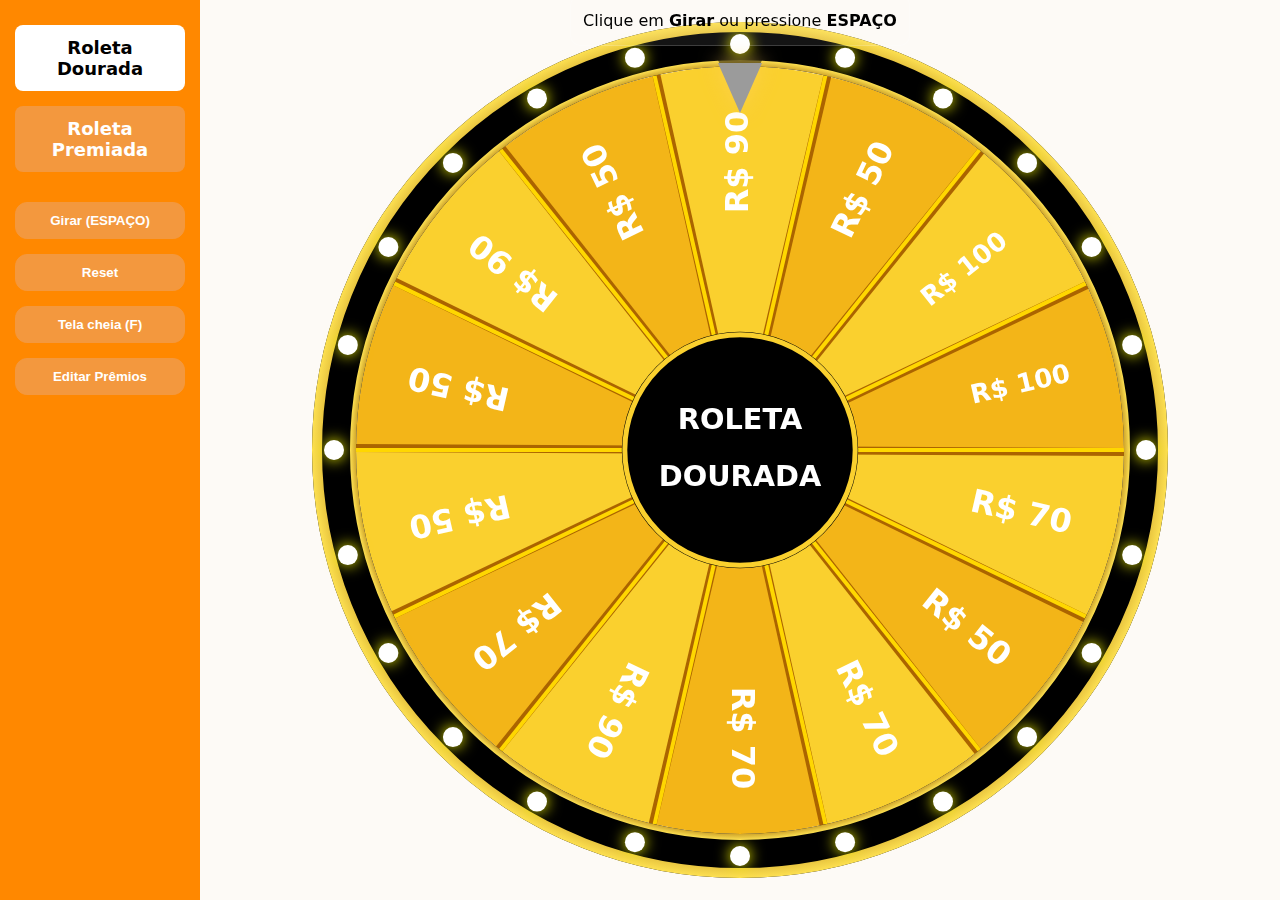
<file: index.html>
<!DOCTYPE html>
<html lang="pt-br">
<head>
<meta charset="utf-8" />
<meta name="viewport" content="width=device-width, initial-scale=1" />
<title>ROLETA DOURADA</title>
<link rel="stylesheet" href="style.css">
</head>
<body>
  <div class="main-container">
    <div class="navbar">
      <div class="nav-links">
        <a href="index.html" class="active">Roleta Dourada</a>
        <a href="roleta_premiada.html">Roleta Premiada</a>
      </div>
      <div class="nav-controls">
        <button id="spinBtn"><b>Girar</b> (ESPAÇO)</button>
        <button id="resetBtn">Reset</button>
        <button id="fsBtn">Tela cheia (F)</button>
        <button id="editPrizesBtn">Editar Prêmios</button>
      </div>
    </div>

    <div class="wrap">
      <div class="stage">
        <div class="hint" id="hint">Clique em <b>Girar</b> ou pressione <b>ESPAÇO</b></div>
        <canvas id="wheel" width="1180" height="1180" aria-label="Roleta"></canvas>
        <div class="pointer"></div>
        <div id="overlay" class="overlay" role="dialog" aria-live="polite">
          <div class="result-card">
            <small>Resultado:</small>
            <h2 id="resultText">—</h2>
            <button id="closeBtn">Fechar</button>
          </div>
        </div>
      </div>
    </div>
  </div>
  <div id="prizeModal" class="modal">
    <div class="modal-content">
      <span class="close-button">&times;</span>
      <h2>Editar Prêmios</h2>
      <p>Digite um prêmio por linha. As linhas em branco serão ignoradas.</p>
      <textarea id="prizeInput" rows="10"></textarea>
      <div class="modal-actions">
        <button id="cancelPrizesBtn">Cancelar</button>
        <button id="savePrizesBtn">Salvar Alterações</button>
      </div>
    </div>
  </div>
  <audio id="somVitoria" src="vitoria.mp3" preload="auto"></audio>

<script>

/* =========================
   CONFIGURAÇÃO
========================= */
const localStorageKey = 'prizes_dourada'; 
const PRIZES = [
  ...Array(5).fill("R$ 50"),
  ...Array(4).fill("R$ 70"),
  ...Array(3).fill("R$ 90"),
  ...Array(2).fill("R$ 100"),

];
// embaralha
for (let i = PRIZES.length - 1; i > 0; i--) {
  const j = Math.floor(Math.random() * (i + 1));
  [PRIZES[i], PRIZES[j]] = [PRIZES[j], PRIZES[i]];
}
const LOGO_URL = null; 
const OMEGA_RANGE = [10, 22];
const DECEL_RANGE = [2.2, 3.8];
const NO_IMMEDIATE_REPEAT = true;

/* =========================
   VARS & CANVAS
========================= */
const canvas = document.getElementById('wheel');
const ctx = canvas.getContext('2d');
const overlay = document.getElementById('overlay');
const resultText = document.getElementById('resultText');
const spinBtn = document.getElementById('spinBtn');
const resetBtn = document.getElementById('resetBtn');
const fsBtn = document.getElementById('fsBtn');
const hint = document.getElementById('hint');
const somVitoria = document.getElementById('somVitoria');
const closeBtn = document.getElementById('closeBtn');
let W = canvas.width, H = canvas.height;
let cx = W/2, cy = H/2;
let R = Math.min(W,H)/2 - 46;
document.querySelector('.pointer').style.setProperty('--r', `${R}px`);
let angle = 0, omega = 0, decel = 0, spinning = false;
let lastIdx = null, lastWin = null;
let particles = [], bursts = [], shockwaves = [];
let lightPhase = 0, flashAlpha = 0;

/* =========================
      ÁUDIO 
========================= */
let audioCtx = null;
function ensureAudio(){ if (!audioCtx) audioCtx = new (window.AudioContext || window.webkitAudioContext)(); }
function beep(freq=2500, ms=50, gain=0.05){
  if (!audioCtx) return;
  const o = audioCtx.createOscillator(), g = audioCtx.createGain();
  o.type='sine'; o.frequency.value=freq; g.gain.value=gain;
  o.connect(g).connect(audioCtx.destination);
  const t=audioCtx.currentTime; o.start(t); o.stop(t+ms/1000);
}
function playVictoryCheer(){
  if (!audioCtx) return;
  const now = audioCtx.currentTime;
  const master = audioCtx.createGain(); master.gain.value = 1.0;
  const comp = audioCtx.createDynamicsCompressor();
  comp.threshold.value=-16; comp.knee.value=24; comp.ratio.value=10;
  comp.attack.value=0.002; comp.release.value=0.18;
  const outGain = audioCtx.createGain(); outGain.gain.value = 0.95;
  master.connect(comp).connect(outGain).connect(audioCtx.destination);
}


/* =========================
   CONFETE & EFEITOS 
========================= */
class Confetti{
  constructor(x,y){this.x=x+(Math.random()*60-30);this.y=y+(Math.random()*40-20);
    this.vx=(Math.random()*700-350);this.vy=-(Math.random()*800+350);
    this.size=3+Math.random()*5;this.life=0;this.max=1.9+Math.random()*1.3;
    const hue = Math.random()*360;
    const saturation = 40 + Math.random()*30;
    const lightness = 70 + Math.random()*20;
    this.color=`hsl(${hue},${saturation}%,${lightness}%)`}
  update(dt){this.life+=dt;this.vy+=1200*dt;this.x+=this.vx*dt;this.y+=this.vy*dt}
  draw(ctx){if(this.life<this.max){ctx.fillStyle=this.color;ctx.fillRect(this.x,this.y,this.size,this.size)}}
}
class Burst{
  constructor(x,y,color){this.x=x;this.y=y;this.c=color;this.life=0;this.max=.7;
    this.parts=Array.from({length:36},(_,i)=>({ang:i*(Math.PI*2/36),spd:280+Math.random()*240,r:2+Math.random()*3}))}
  update(dt){this.life+=dt}
  draw(ctx){const k=1-this.life/this.max;ctx.save();ctx.globalCompositeOperation='lighter';
    for(const p of this.parts){const d=p.spd*this.life;const x=this.x+Math.cos(p.ang)*d,y=this.y+Math.sin(p.ang)*d;
      ctx.fillStyle=this.c;ctx.shadowBlur=16;ctx.shadowColor=this.c;ctx.beginPath();ctx.arc(x,y,p.r*k,0,Math.PI*2);ctx.fill()}
    ctx.restore()}
}

/* =========================
   ROLETA
========================= */
const off = document.createElement('canvas'); off.width=W; off.height=H; const offctx=off.getContext('2d');
function fitFontSize(ctx,text,maxWidth,maxSize,minSize=14){let s=maxSize;while(s>minSize){ctx.font=`900 ${s}px system-ui,Segoe UI,Roboto`;if(ctx.measureText(text).width<=maxWidth)break;s--}return Math.max(s,minSize)}
function drawBase(){
  offctx.clearRect(0,0,W,H);
  const n=PRIZES.length, seg=(Math.PI*2)/n;
  const goldColors = ['#FAD02E', '#F3B518'];
  const separatorColor = '#AB6400';
  for(let i=0;i<n;i++){
    const a0=i*seg,a1=(i+1)*seg;
    offctx.beginPath();offctx.moveTo(cx,cy);offctx.arc(cx,cy,R,a0,a1);offctx.closePath();
    offctx.fillStyle=goldColors[i % 2];
    offctx.fill();
  }
  const separatorHighlight = '#FFD700';
  for(let i=0; i<n; i++){
    const a0 = i * seg;
    offctx.beginPath();
    offctx.moveTo(cx,cy);
    offctx.lineTo(cx + R * Math.cos(a0 + 0.005), cy + R * Math.sin(a0 + 0.005));
    offctx.strokeStyle = separatorColor;
    offctx.lineWidth = 8;
    offctx.stroke();
    offctx.beginPath();
    offctx.moveTo(cx,cy);
    offctx.lineTo(cx + R * Math.cos(a0), cy + R * Math.sin(a0));
    offctx.strokeStyle = separatorHighlight;
    offctx.lineWidth = 4;
    offctx.stroke();
  }
  const rimTotalWidth = 44;
  const outerArcWidth = 10;
  const innerArcWidth = 6;
  offctx.beginPath();
  offctx.arc(cx, cy, R + rimTotalWidth / 2, 0, Math.PI * 2);
  offctx.strokeStyle = '#000000';
  offctx.lineWidth = rimTotalWidth;
  offctx.stroke();
  const gradOuter = offctx.createRadialGradient(cx, cy, R, cx, cy, R + rimTotalWidth);
  gradOuter.addColorStop(0, '#A46D07');
  gradOuter.addColorStop(1, '#FDE051');
  offctx.beginPath();
  offctx.arc(cx, cy, R + rimTotalWidth - (outerArcWidth / 2), 0, Math.PI * 2);
  offctx.strokeStyle = gradOuter;
  offctx.lineWidth = outerArcWidth;
  offctx.stroke();
  const numBulbs = 24;
  const bulbTrackRadius = R + (rimTotalWidth / 2);
  const bulbSize = 10;
  for (let i = 0; i < numBulbs; i++) {
    const angle = i * (Math.PI * 2 / numBulbs);
    const x = cx + bulbTrackRadius * Math.cos(angle);
    const y = cy + bulbTrackRadius * Math.sin(angle);
    offctx.save();
    offctx.shadowColor = '#FFFF00';
    offctx.shadowBlur = 15;
    offctx.beginPath();
    offctx.arc(x, y, bulbSize, 0, Math.PI * 2);
    offctx.fillStyle = '#FFFFFF';
    offctx.fill();
    offctx.restore();
  }
  const gradInner = offctx.createRadialGradient(cx, cy, R - innerArcWidth, cx, cy, R + innerArcWidth);
  gradInner.addColorStop(0, '#A46D07');
  gradInner.addColorStop(1, '#FDE051');
  offctx.beginPath();
  offctx.arc(cx, cy, R + (innerArcWidth/2), 0, Math.PI * 2);
  offctx.strokeStyle = gradInner;
  offctx.lineWidth = innerArcWidth;
  offctx.stroke();
  for(let i=0;i<n;i++){
    const mid=i*seg+seg/2;
    const textRadius = R * 0.75;
    const maxWidth = seg * textRadius * 0.8;
    const fontSize = fitFontSize(offctx, PRIZES[i], maxWidth, Math.round(R*0.13), 20);
    const tx=cx+textRadius*Math.cos(mid);
    const ty=cy+textRadius*Math.sin(mid);
    offctx.save();
    offctx.translate(tx,ty);
    offctx.rotate(mid);
    offctx.textAlign='center';
    offctx.textBaseline='middle';
    offctx.font=`900 ${fontSize}px system-ui,Segoe UI,Roboto`;
    offctx.fillStyle='#FFFFFF';
    offctx.fillText(PRIZES[i],0,0);
    offctx.restore();
  }
  const hubR=R*0.30;
  offctx.beginPath(); offctx.arc(cx,cy,hubR+3,0,Math.PI*2); offctx.fillStyle='#000000'; offctx.fill();
  offctx.beginPath(); offctx.arc(cx,cy,hubR,0,Math.PI*2); offctx.fillStyle='#000000'; offctx.fill();
  offctx.beginPath(); offctx.arc(cx,cy,hubR,0,Math.PI*2); offctx.strokeStyle='#FAD02E'; offctx.lineWidth=5; offctx.stroke();
  offctx.fillStyle = '#FFFFFF';
  offctx.textAlign = 'center';
  offctx.textBaseline = 'middle';
  offctx.font = `700 ${hubR*0.25}px system-ui, sans-serif`;
  offctx.fillText('ROLETA', cx, cy - hubR * 0.25);
  offctx.fillText('DOURADA', cx, cy + hubR * 0.25);
}
drawBase();

/* =========================
   LÓGICA DO JOGO
========================= */
function indexAtPointer(aRad,n){const seg=(Math.PI*2)/n;let th=(-Math.PI/2 - aRad)%(Math.PI*2);if(th<0)th+=Math.PI*2;return Math.floor(th/seg)}
function spin(){
  if(spinning) return; ensureAudio(); audioCtx.resume?.();
  overlay.classList.remove('show'); hint.style.display='none';
  omega=randBetween(...OMEGA_RANGE); decel=randBetween(...DECEL_RANGE);
  if(NO_IMMEDIATE_REPEAT && lastWin!==null){
    let tries=0; while(tries<20){
      const pred=indexAtPointer(angle+(omega*omega)/(2*decel),PRIZES.length);
      if(pred!==lastWin) break; omega=randBetween(...OMEGA_RANGE); decel=randBetween(...DECEL_RANGE); tries++;
    }
  }
  spinning=true;
}
function resetAll(){particles.length=0;bursts.length=0;overlay.classList.remove('show');hint.style.display=''}

/* =========================
   ANIMAÇÃO
========================= */
let prev=performance.now();
function frame(ts){
  const dt=Math.min(0.033,(ts-prev)/1000); prev=ts;
  lightPhase += dt*3.2;
  ctx.fillStyle='#fdfaf6'; ctx.fillRect(0,0,W,H);
  if(spinning){
    angle += omega*dt; omega -= decel*dt;
    if(omega<=0){
      omega=0; spinning=false;
      const idx=indexAtPointer(angle,PRIZES.length), prize=PRIZES[idx]; lastWin=idx;
      resultText.textContent=`Ganhou: ${prize}`;
      overlay.classList.add('show');
      if (somVitoria) { somVitoria.play(); }
      flashAlpha=240;
      for(let i=0;i<380;i++) particles.push(new Confetti(cx, cy-R*0.2));
      bursts.push(new Burst(cx, cy, 'rgba(255,220,120,0.95)'));
    }
    const idxNow=indexAtPointer(angle,PRIZES.length);
    if(lastIdx===null) lastIdx=idxNow;
    if(idxNow!==lastIdx){ lastIdx=idxNow; beep(1600+Math.min(1200,omega*70),30,0.1); }
  }
  ctx.save();ctx.translate(cx,cy);ctx.rotate(angle);ctx.drawImage(off,-cx,-cy);ctx.restore();
  if(flashAlpha>0){
    const g=ctx.createLinearGradient(0,0,0,H);
    g.addColorStop(0,`rgba(255,255,220,${flashAlpha/255*.4})`);
    g.addColorStop(1,'rgba(255,255,220,0)');
    ctx.fillStyle=g; ctx.fillRect(0,0,W,H);
    flashAlpha=Math.max(0,flashAlpha-700*dt);
  }
  particles.forEach(p=>p.update(dt)); particles=particles.filter(p=>p.life<p.max); particles.forEach(p=>p.draw(ctx));
  bursts.forEach(b=>b.update(dt)); bursts=bursts.filter(b=>b.life<b.max); bursts.forEach(b=>b.draw(ctx));
  requestAnimationFrame(frame);
}
requestAnimationFrame(frame);

/* =========================
   UTILS & EVENTOS
========================= */
function randBetween(a,b){return a + Math.random()*(b-a)}
spinBtn.addEventListener('click', () => { ensureAudio(); audioCtx.resume?.(); spin(); });
resetBtn.addEventListener('click', () => resetAll());
window.addEventListener('keydown', (e) => {
  if (e.code === 'Space') {
    if (prizeModal.style.display === 'block') return;

    e.preventDefault();
    ensureAudio();
    audioCtx.resume?.();
    spin();
  }
  if (e.key.toLowerCase() === 'f') {
    toggleFullscreen();
  }
});
fsBtn.addEventListener('click', toggleFullscreen);
function toggleFullscreen(){
  const doc=document, el=doc.documentElement;
  if(!doc.fullscreenElement) el.requestFullscreen?.({navigationUI:"hide"}) || el.webkitRequestFullscreen?.();
  else doc.exitFullscreen?.() || doc.webkitExitFullscreen?.();
}
closeBtn.addEventListener('click', () => overlay.classList.remove('show'));
function resizeCanvas(){
  const rect=document.querySelector('.stage').getBoundingClientRect();
  const size=Math.min(rect.width, rect.height) - 40;
  const dpr=Math.min(2, window.devicePixelRatio || 1);
  canvas.width=Math.max(680, size)*dpr;
  canvas.height=Math.max(680, size)*dpr;
  canvas.style.width=canvas.width/dpr+'px';
  canvas.style.height=canvas.height/dpr+'px';
  W=canvas.width; H=canvas.height; cx=W/2; cy=H/2; R=Math.min(W,H)/2 - 46*dpr;
  document.querySelector('.pointer').style.setProperty('--r', `${R/dpr}px`);
  off.width=W; off.height=H; drawBase();
}
window.addEventListener('resize', resizeCanvas);
resizeCanvas();

function openPrizeEditor() {
  prizeInput.value = PRIZES.join('\n');
  prizeModal.style.display = 'block';
}

function closePrizeEditor() {
  prizeModal.style.display = 'none';
}

function savePrizes() {
  const newPrizes = prizeInput.value
    .split('\n')          
    .map(p => p.trim()) 
    .filter(p => p);     

  if (newPrizes.length > 0) {
    PRIZES.length = 0;
    PRIZES.push(...newPrizes);

    localStorage.setItem(localStorageKey, JSON.stringify(newPrizes));

    drawBase();

    alert('Prêmios salvos com sucesso!');
    closePrizeEditor();
  } else {
    alert('Por favor, adicione pelo menos um prêmio.');
  }
}

const prizeModal = document.getElementById('prizeModal');
const editPrizesBtn = document.getElementById('editPrizesBtn');
const cancelPrizesBtn = document.getElementById('cancelPrizesBtn');
const savePrizesBtn = document.getElementById('savePrizesBtn');
const prizeInput = document.getElementById('prizeInput');

editPrizesBtn.addEventListener('click', openPrizeEditor);
document.querySelector('.close-button').addEventListener('click', closePrizeEditor);
cancelPrizesBtn.addEventListener('click', closePrizeEditor);
savePrizesBtn.addEventListener('click', savePrizes);

window.addEventListener('click', (event) => {
  if (event.target == prizeModal) {
    closePrizeEditor();
  }
});
</script>
</body>
</html>
</file>
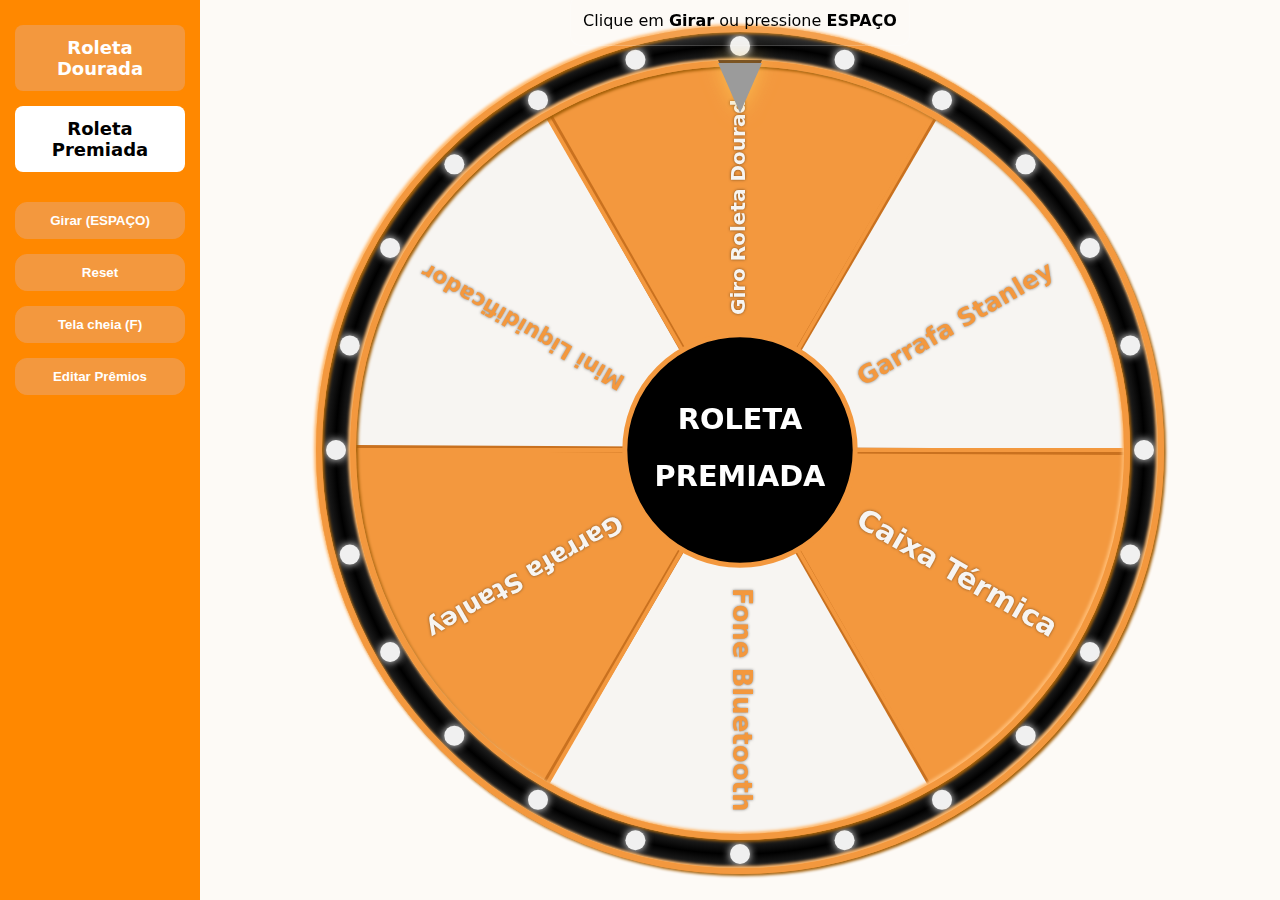
<file: roleta_premiada.html>
<!DOCTYPE html>
<html lang="pt-br">
<head>
<meta charset="utf-8" />
<meta name="viewport" content="width=device-width, initial-scale=1" />
<title>ROLETA PREMIADA</title>
<link rel="stylesheet" href="style.css">
</head>
<body>
  <div class="main-container">
      <div class="navbar">
        <div class="nav-links">
          <a href="index.html">Roleta Dourada</a>
          <a href="roleta_premiada.html" class="active">Roleta Premiada</a>
        </div>
        <div class="nav-controls">
            <button id="spinBtn"><b>Girar</b> (ESPAÇO)</button>
            <button id="resetBtn">Reset</button>
            <button id="fsBtn">Tela cheia (F)</button>
            <button id="editPrizesBtn">Editar Prêmios</button>
        </div>
      </div>

    <div class="wrap">
      <div class="stage">
        <div class="hint" id="hint">Clique em <b>Girar</b> ou pressione <b>ESPAÇO</b></div>
        <canvas id="wheel" width="1180" height="1180" aria-label="Roleta"></canvas>
        <div class="pointer"></div>
        <div id="overlay" class="overlay" role="dialog" aria-live="polite">
          <div class="result-card">
            <small>Resultado:</small>
            <h2 id="resultText">—</h2>
            <button id="closeBtn">Fechar</button>
          </div>
        </div>
      </div>
    </div>
  </div>
  <div id="prizeModal" class="modal">
    <div class="modal-content">
      <span class="close-button">&times;</span>
      <h2>Editar Prêmios</h2>
      <p>Digite um prêmio por linha. As linhas em branco serão ignoradas.</p>
      <textarea id="prizeInput" rows="10"></textarea>
      <div class="modal-actions">
        <button id="cancelPrizesBtn">Cancelar</button>
        <button id="savePrizesBtn">Salvar Alterações</button>
      </div>
    </div>
  </div>
  <audio id="somVitoria" src="vitoria.mp3" preload="auto"></audio>

<script>
/* =========================
   CONFIGURAÇÃO DA ROLETA
========================= */
const localStorageKey = 'prizes_premiada'; 
const PRIZES = [
  'Garrafa Stanley','Fone Bluetooth','Caixa Térmica','Garrafa Stanley','Mini Liquidificador','Giro Roleta Dourada'];
for (let i = PRIZES.length - 1; i > 0; i--) {
  const j = Math.floor(Math.random() * (i + 1));
  [PRIZES[i], PRIZES[j]] = [PRIZES[j], PRIZES[i]];
}
const OMEGA_RANGE = [10, 22];
const DECEL_RANGE = [2.2, 3.8];

/* =========================
   VARS & CANVAS
========================= */
const canvas = document.getElementById('wheel');
const ctx = canvas.getContext('2d');
const overlay = document.getElementById('overlay');
const resultText = document.getElementById('resultText');
const spinBtn = document.getElementById('spinBtn');
const resetBtn = document.getElementById('resetBtn');
const closeBtn = document.getElementById('closeBtn');
const hint = document.getElementById('hint');
const fsBtn = document.getElementById('fsBtn');
const somVitoria = document.getElementById('somVitoria');
let W = canvas.width, H = canvas.height;
let cx = W/2, cy = H/2;
let R = Math.min(W,H)/2 - 46;
document.querySelector('.pointer').style.setProperty('--r', `${R}px`);
let angle = 0, omega = 0, decel = 0, spinning = false;
let particles = [];
const off = document.createElement('canvas'); off.width=W; off.height=H;
const offctx=off.getContext('2d');

/* =========================
   ÁUDIO GERADO EM TEMPO REAL
========================= */
let audioCtx = null;
function ensureAudio(){
  if (!audioCtx) audioCtx = new (window.AudioContext || window.webkitAudioContext)();
}
function beep(freq = 1750, ms = 35, gain = 0.08){
  if (!audioCtx) return;
  const o = audioCtx.createOscillator(), g = audioCtx.createGain();
  o.type = 'square';
  o.frequency.value = freq;
  g.gain.value = gain;
  o.connect(g).connect(audioCtx.destination);
  const t = audioCtx.currentTime;
  o.start(t);
  o.stop(t + ms / 1000);
}

/* =========================
   CONFETE 
========================= */
class Confetti{
  constructor(x,y){this.x=x+(Math.random()*60-30);this.y=y+(Math.random()*40-20);
    this.vx=(Math.random()*700-350);this.vy=-(Math.random()*800+350);
    this.size=3+Math.random()*5;this.life=0;this.max=1.9+Math.random()*1.3;
    const hue = Math.random()*360;
    const saturation = 40 + Math.random()*30;
    const lightness = 70 + Math.random()*20;
    this.color=`hsl(${hue},${saturation}%,${lightness}%)`}
  update(dt){this.life+=dt;this.vy+=1200*dt;this.x+=this.vx*dt;this.y+=this.vy*dt}
  draw(ctx){if(this.life<this.max){ctx.fillStyle=this.color;ctx.fillRect(this.x,this.y,this.size,this.size)}}
}

/* =========================
   LÓGICA DE DESENHO DA ROLETA 
========================= */
function fitFontSize(ctx, text, maxWidth, maxSize, minSize = 14) {
  let s = maxSize;
  if (text.includes('|')) {
    const lines = text.split('|');
    const longestLine = lines.reduce((a, b) => a.length > b.length ? a : b);
    text = longestLine;
  }
  while (s > minSize) {
    ctx.font = `bold ${s}px system-ui, sans-serif`;
    if (ctx.measureText(text).width <= maxWidth) break;
    s--;
  }
  return Math.max(s, minSize);
}
function drawBase(){
  offctx.clearRect(0,0,W,H);
  const n=PRIZES.length, seg=(Math.PI*2)/n;
  const vibrantOrange = '#f3983e';
  const iceWhite = '#f7f5f2';
  const hubBlack = '#000000';
  const darkerOrangeFor3D = '#c9711f';
  for(let i=0;i<n;i++){
    const a0=i*seg,a1=(i+1)*seg;
    const sectorColor = (i % 2 === 0) ? vibrantOrange : iceWhite;
    offctx.beginPath();offctx.moveTo(cx,cy);offctx.arc(cx,cy,R,a0,a1);offctx.closePath();
    offctx.fillStyle = sectorColor;
    offctx.fill();
  }
  for(let i=0;i<n;i++){
    const a0 = i * seg;
    offctx.save();
    offctx.beginPath();
    offctx.moveTo(cx,cy);
    offctx.lineTo(cx + R * Math.cos(a0 + 0.005), cy + R * Math.sin(a0 + 0.005));
    offctx.strokeStyle = darkerOrangeFor3D;
    offctx.lineWidth = 6;
    offctx.stroke();
    offctx.restore();
    offctx.beginPath();
    offctx.moveTo(cx,cy);
    offctx.lineTo(cx + R * Math.cos(a0), cy + R * Math.sin(a0));
    offctx.strokeStyle = vibrantOrange;
    offctx.lineWidth = 4;
    offctx.stroke();
  }
  const rimTotalWidth = 40;
  const outerArcWidth = 6;
  const innerArcWidth = 6;
  const blackMetalGrad = offctx.createRadialGradient(cx, cy, R, cx, cy, R + rimTotalWidth);
  blackMetalGrad.addColorStop(0, '#333');
  blackMetalGrad.addColorStop(0.5, '#000');
  blackMetalGrad.addColorStop(1, '#333');
  offctx.beginPath();
  offctx.arc(cx, cy, R + rimTotalWidth / 2, 0, Math.PI * 2);
  offctx.strokeStyle = blackMetalGrad;
  offctx.lineWidth = rimTotalWidth;
  offctx.stroke();
  const numBulbs = 24;
  for (let i = 0; i < numBulbs; i++) {
    const angle = i * (Math.PI*2/numBulbs);
    const x = cx + (R + rimTotalWidth/2) * Math.cos(angle);
    const y = cy + (R + rimTotalWidth/2) * Math.sin(angle);
    offctx.save();
    offctx.shadowColor = '#FFFFFF'; offctx.shadowBlur = 8;
    offctx.beginPath(); offctx.arc(x, y, 10, 0, Math.PI * 2);
    offctx.fillStyle = '#f0f0f0'; offctx.fill();
    offctx.restore();
  }
  const orangeHighlight = '#ffb96e';
  const orangeShadow = '#a35e05';
  offctx.shadowColor = orangeShadow;
  offctx.shadowBlur = 3;
  offctx.shadowOffsetX = 2;
  offctx.shadowOffsetY = 2;
  offctx.beginPath();
  offctx.arc(cx, cy, R + rimTotalWidth - (outerArcWidth / 2), 0, Math.PI * 2);
  offctx.strokeStyle = vibrantOrange;
  offctx.lineWidth = outerArcWidth;
  offctx.stroke();
  offctx.beginPath();
  offctx.arc(cx, cy, R + (innerArcWidth / 2), 0, Math.PI * 2);
  offctx.strokeStyle = vibrantOrange;
  offctx.lineWidth = innerArcWidth;
  offctx.stroke();
  offctx.shadowColor = orangeHighlight;
  offctx.shadowOffsetX = -2;
  offctx.shadowOffsetY = -2;
  offctx.stroke();
  offctx.beginPath();
  offctx.arc(cx, cy, R + rimTotalWidth - (outerArcWidth / 2), 0, Math.PI * 2);
  offctx.stroke();
  offctx.shadowColor = 'transparent';
  offctx.shadowBlur = 0;
  offctx.shadowOffsetX = 0;
  offctx.shadowOffsetY = 0;
  for(let i=0;i<n;i++){
    const mid=i*seg+seg/2;
    const textRadius = R * 0.65;
    const sectorColor = (i % 2 === 0) ? vibrantOrange : iceWhite;
    const textColor = (sectorColor === vibrantOrange) ? iceWhite : vibrantOrange;
    const prizeText = PRIZES[i];
    let fontSize;
    if (prizeText.includes('|')) {
      fontSize = fitFontSize(offctx, prizeText, R * 0.45, Math.round(R * 0.09));
    } else {
      fontSize = fitFontSize(offctx, prizeText, R * 0.60, Math.round(R * 0.12));
    }
    offctx.save();
    offctx.translate(cx + textRadius * Math.cos(mid), cy + textRadius * Math.sin(mid));
    offctx.rotate(mid);
    offctx.textAlign='center';
    offctx.textBaseline='middle';
    offctx.font=`bold ${fontSize}px system-ui, sans-serif`;
    offctx.fillStyle = textColor;
    offctx.shadowColor = 'rgba(0,0,0,0.5)';
    offctx.shadowBlur = 3;
    if (prizeText.includes('|')) {
      const lines = prizeText.split('|');
      const lineHeight = fontSize * 1.1;
      const startY = - (lineHeight * (lines.length - 1)) / 2;
      for (let j = 0; j < lines.length; j++) {
        offctx.fillText(lines[j], 0, startY + (j * lineHeight));
      }
    } else {
      offctx.fillText(prizeText, 0, 0);
    }
    offctx.restore();
  }
  const hubR = R * 0.30;
  offctx.beginPath(); offctx.arc(cx,cy,hubR,0,Math.PI*2); offctx.fillStyle = hubBlack; offctx.fill();
  offctx.beginPath(); offctx.arc(cx,cy,hubR,0,Math.PI*2); offctx.strokeStyle = vibrantOrange; offctx.lineWidth = 5; offctx.stroke();
  offctx.fillStyle = '#FFFFFF';
  offctx.textAlign = 'center'; offctx.textBaseline = 'middle';
  offctx.font = `900 ${hubR * 0.25}px system-ui, sans-serif`;
  offctx.fillText('ROLETA', cx, cy - hubR * 0.25);
  offctx.fillText('PREMIADA', cx, cy + hubR * 0.25);
}
drawBase();

/* =========================
   LÓGICA DO JOGO E ANIMAÇÃO
========================= */
function indexAtPointer(aRad,n){const seg=(Math.PI*2)/n;let th=(-Math.PI/2 - aRad)%(Math.PI*2);if(th<0)th+=Math.PI*2;return Math.floor(th/seg)}
function spin(){
  if(spinning) return;
  ensureAudio();
  overlay.classList.remove('show');
  hint.style.display='none';
  omega=randBetween(...OMEGA_RANGE);
  decel=randBetween(...DECEL_RANGE);
  spinning=true;
}
function resetAll(){particles.length=0; overlay.classList.remove('show'); hint.style.display=''}
let prev=performance.now();
let lastIdx = null;
function frame(ts){
  const dt=Math.min(0.033,(ts-prev)/1000); prev=ts;
  ctx.clearRect(0,0,W,H);
  if(spinning){
    angle += omega*dt; omega -= decel*dt;
    const idxNow = indexAtPointer(angle, PRIZES.length);
    if (lastIdx === null) lastIdx = idxNow;
    if (idxNow !== lastIdx) {
      beep(1600 + Math.min(1200, omega * 70), 30, 0.1);
      lastIdx = idxNow;
    }
    if(omega<=0){
      omega=0; spinning=false;
      const idx=indexAtPointer(angle,PRIZES.length);
      const prize=PRIZES[idx];
      resultText.textContent= prize;
      overlay.classList.add('show');
      if (somVitoria) { somVitoria.play(); }
      for(let i=0;i<380;i++) particles.push(new Confetti(cx, cy));
    }
  }
  ctx.save();ctx.translate(cx,cy);ctx.rotate(angle);ctx.drawImage(off,-cx,-cy);ctx.restore();
  particles.forEach(p=>p.update(dt)); particles=particles.filter(p=>p.life<p.max); particles.forEach(p=>p.draw(ctx));
  requestAnimationFrame(frame);
}
requestAnimationFrame(frame);

/* =========================
   UTILS & EVENTOS
========================= */
function randBetween(a,b){return a + Math.random()*(b-a)}
function toggleFullscreen(){
  const doc=document, el=doc.documentElement;
  if(!doc.fullscreenElement) el.requestFullscreen?.({navigationUI:"hide"}) || el.webkitRequestFullscreen?.();
  else doc.exitFullscreen?.() || doc.webkitExitFullscreen?.();
}
spinBtn.addEventListener('click', () => spin());
resetBtn.addEventListener('click', () => resetAll());
closeBtn.addEventListener('click', () => overlay.classList.remove('show'));
fsBtn.addEventListener('click', toggleFullscreen);
window.addEventListener('keydown', (e) => {
  if (e.code === 'Space' && !spinning && !overlay.classList.contains('show')) {
    if (prizeModal.style.display === 'block') return;

    e.preventDefault();
    spin();
  }
  if (e.key.toLowerCase() === 'f') {
    toggleFullscreen();
  }
});
function resizeCanvas(){
  const rect=document.querySelector('.stage').getBoundingClientRect();
  const size=Math.min(rect.width, rect.height) - 40;
  const dpr=Math.min(2, window.devicePixelRatio || 1);
  canvas.width=Math.max(680, size)*dpr;
  canvas.height=Math.max(680, size)*dpr;
  canvas.style.width=canvas.width/dpr+'px';
  canvas.style.height=canvas.height/dpr+'px';
  W=canvas.width; H=canvas.height; cx=W/2; cy=H/2; R=Math.min(W,H)/2 - 46*dpr;
  document.querySelector('.pointer').style.setProperty('--r', `${R/dpr}px`);
  off.width=W; off.height=H; drawBase();
}
window.addEventListener('resize', resizeCanvas);
resizeCanvas();

function openPrizeEditor() {
  prizeInput.value = PRIZES.join('\n');
  prizeModal.style.display = 'block';
}

function closePrizeEditor() {
  prizeModal.style.display = 'none';
}

function savePrizes() {
  const newPrizes = prizeInput.value
    .split('\n')          
    .map(p => p.trim())   
    .filter(p => p);

  if (newPrizes.length > 0) {
    PRIZES.length = 0;
    PRIZES.push(...newPrizes);

    localStorage.setItem(localStorageKey, JSON.stringify(newPrizes));

    drawBase();

    alert('Prêmios salvos com sucesso!');
    closePrizeEditor();
  } else {
    alert('Por favor, adicione pelo menos um prêmio.');
  }
}

const prizeModal = document.getElementById('prizeModal');
const editPrizesBtn = document.getElementById('editPrizesBtn');
const cancelPrizesBtn = document.getElementById('cancelPrizesBtn');
const savePrizesBtn = document.getElementById('savePrizesBtn');
const prizeInput = document.getElementById('prizeInput');

editPrizesBtn.addEventListener('click', openPrizeEditor);
document.querySelector('.close-button').addEventListener('click', closePrizeEditor);
cancelPrizesBtn.addEventListener('click', closePrizeEditor);
savePrizesBtn.addEventListener('click', savePrizes);

window.addEventListener('click', (event) => {
  if (event.target == prizeModal) {
    closePrizeEditor();
  }
});
</script>
</body>

</html>
</file>
<file: style.css>
html, body {
  height: 100%;
  margin: 0;
  overflow: hidden;
}

.main-container {
  display: flex;
  height: 100vh;
}

.navbar {
  width: 200px;
  background-color: #ff8800;
  padding: 25px 15px;
  display: flex;
  flex-direction: column;
  align-items: center;
  gap: 30px;
  color: #fff;
  flex-shrink: 0;
}

.nav-links, .nav-controls {
  display: flex;
  flex-direction: column;
  gap: 15px;
  width: 100%;
}

.nav-links a {
  color: white;
  padding: 12px 15px;
  text-decoration: none;
  font-size: 18px;
  border-radius: 8px;
  transition: background-color 0.3s, color 0.3s;
  font-weight: bold;
  text-align: center;
  background-color: #f3983e;
}

.nav-links a:hover {
  background-color: #555;
}

.nav-links a.active {
  background-color: #ffffff;
  color: rgb(0, 0, 0);
}

:root {
  --gold: #fcfcfc;
  --text: #000000;
  --orange: #f3983e;
  --text-dark: #a35e05;
}

* {
  box-sizing: border-box;
}

body {
  font-family: system-ui, -apple-system, Segoe UI, Roboto, Helvetica, Arial, "Noto Sans", sans-serif;
  background: #fdfaf6;
}

.wrap {
  height: 100%;
  display: grid;
  flex: 1;
}

button {
  appearance: none;
  border: 1px solid var(--orange);
  background: var(--orange);
  color: #fff;
  padding: 10px 14px;
  border-radius: 12px;
  font-weight: 800;
  cursor: pointer;
  backdrop-filter: blur(6px);
  transition: .15s;
  width: 100%;
}

button:hover {
  border-color: rgba(255, 255, 255, .35);
  transform: translateY(-1px);
}

button:active {
  transform: translateY(0);
}

.stage {
  position: relative;
  display: grid;
  place-items: center;
  overflow: hidden;
  background: #fdfaf6;
}

.hint {
  position: absolute;
  top: -5px;
  left: 50%;
  transform: translateX(-50%);
  padding: 15px 12px;
  background: rgba(255, 255, 255, .08);
  border: 1px solid rgba(255, 255, 255, .18);
  border-radius: 10px;
  white-space: nowrap;
  z-index: 3;
}

canvas {
  display: block;
}

.pointer {
  position: absolute;
  top: 50%;
  left: 50%;
  width: 0;
  height: 0;
  z-index: 2;
  transform: translate(-50%, calc(-50% - var(--r, 0px) + 22px));
  border-left: 22px solid transparent;
  border-right: 22px solid transparent;
  border-top: 50px solid #9B9B9B;
  filter: drop-shadow(0 -3px 0 rgba(0, 0, 0, .5)) drop-shadow(0 0 10px rgba(255, 209, 89, .65));
}

.overlay {
  position: absolute;
  inset: 0;
  display: none;
  align-items: center;
  justify-content: center;
  background: rgba(220, 220, 220, 0.7);
  backdrop-filter: blur(3px);
  z-index: 4;
}

.overlay.show {
  display: flex;
}

.result-card {
  text-align: center;
  background-color: #FFFFFF;
  border-radius: 10px;
  padding: 20px 26px;
  box-shadow: 0 4px 10px rgba(0, 0, 0, .1);
  display: flex;
  flex-direction: column;
  align-items: center;
  min-width: 300px;
}

.result-card small {
  display: block;
  margin-bottom: 15px;
  color: #333;
  font-size: 16px;
}

.result-card h2 {
  margin: 0;
  font-size: clamp(24px, 4vw, 36px);
  font-weight: 700;
  letter-spacing: 0.5px;
  color: #555;
  text-shadow: none;
  background-color: #f0f0f0;
  padding: 10px 15px;
  border-radius: 8px;
  margin-bottom: 20px;
  display: flex;
  align-items: center;
  justify-content: space-between;
  width: 100%;
}

.result-card h2::after:hover {
  background-color: #ccc;
}

.result-card button {
  appearance: none;
  border: 1px solid #ccc;
  background-color: #f9f9f9;
  color: #333;
  padding: 10px 20px;
  border-radius: 8px;
  font-weight: 500;
  cursor: pointer;
  transition: background-color 0.2s ease;
  margin-top: 15px;
}

.result-card button:hover {
  background-color: #eee;
}

.modal {
  display: none;
  position: fixed;
  z-index: 1000;
  left: 0;
  top: 0;
  width: 100%;
  height: 100%;
  overflow: auto;
  background-color: rgba(0, 0, 0, 0.6);
  backdrop-filter: blur(5px);
}

.modal-content {
  background-color: #fefefe;
  color: #000;
  margin: 10% auto;
  padding: 25px;
  border: 1px solid #888;
  width: 80%;
  max-width: 500px;
  border-radius: 10px;
  position: relative;
}

.close-button {
  color: #aaa;
  position: absolute;
  top: 10px;
  right: 20px;
  font-size: 28px;
  font-weight: bold;
  cursor: pointer;
}

.close-button:hover,
.close-button:focus {
  color: black;
}

.modal-content h2 {
  margin-top: 0;
}

.modal-content textarea {
  width: 100%;
  padding: 10px;
  font-size: 16px;
  border: 1px solid #ccc;
  border-radius: 5px;
  resize: vertical;
}

.modal-actions {
  display: flex;
  justify-content: flex-end;
  gap: 10px;
  margin-top: 20px;
}

.modal-actions button {
  width: auto;
}

#savePrizesBtn {
  background-color: #28a745;
  border-color: #28a745;
}

#cancelPrizesBtn {
  background-color: #6c757d;
  border-color: #6c757d;
}
</file>
